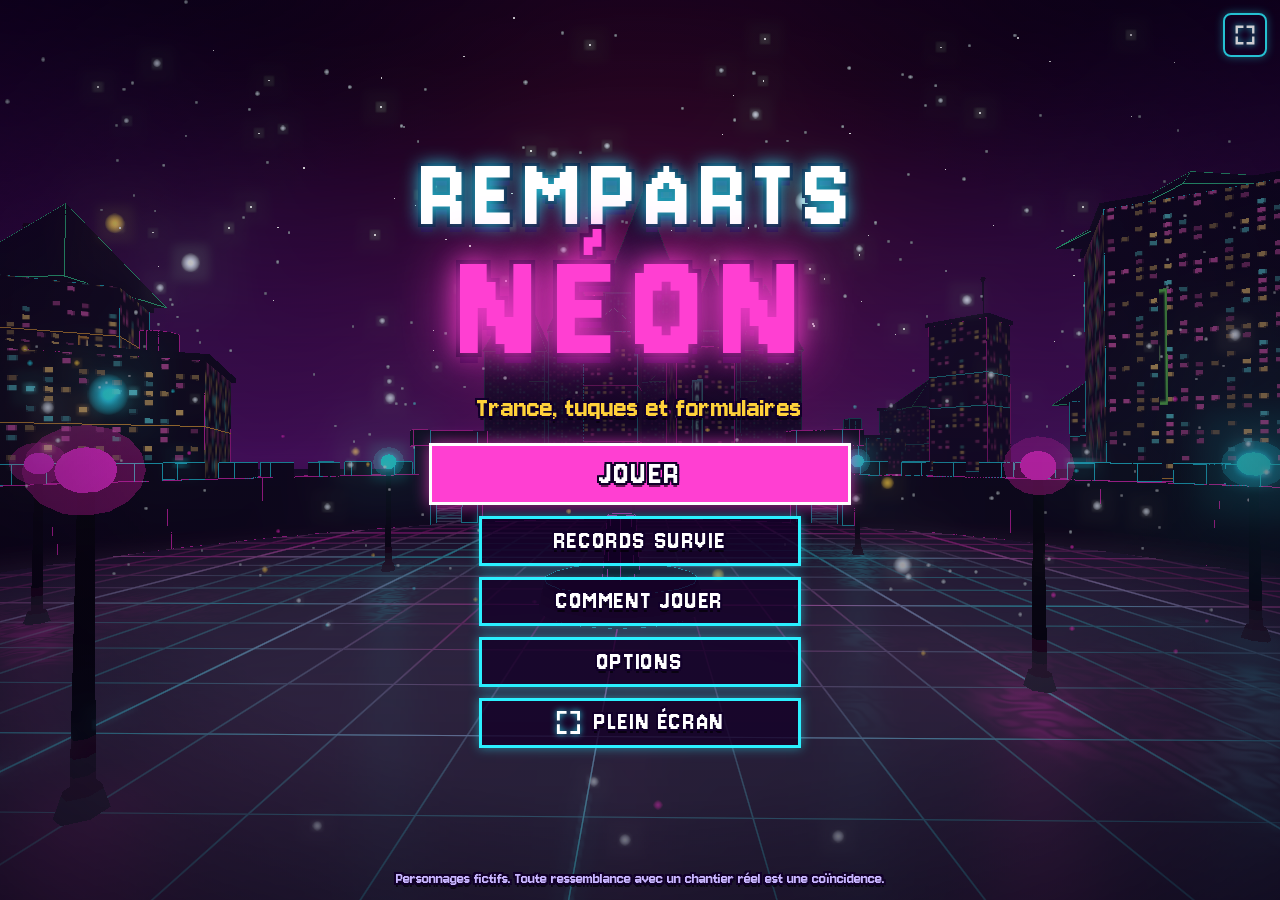
<file: index.html>
<!doctype html>
<html lang="fr-CA">
<head>
<meta charset="utf-8">
<meta name="viewport" content="width=device-width,initial-scale=1,maximum-scale=1,user-scalable=no,viewport-fit=cover">
<title>Remparts Néon</title>
<meta name="theme-color" content="#12002a">
<meta name="apple-mobile-web-app-capable" content="yes">
<meta name="mobile-web-app-capable" content="yes">
<meta name="apple-mobile-web-app-status-bar-style" content="black-translucent">
<meta name="apple-mobile-web-app-title" content="Remparts Néon">
<link rel="apple-touch-icon" href="assets/icon192.png">
<link rel="manifest" href="manifest.webmanifest">
<link rel="icon" href="assets/icon192.png">
<link rel="stylesheet" href="style.css">
<script type="importmap">{ "imports": { "three": "./vendor/three.module.min.js", "three/addons/": "./vendor/jsm/" } }</script>
</head>
<body>
<div id="app"></div>
<div id="vignette"></div><div id="hurt"></div>
<div id="hud" class="hidden">
  <div id="hpbox"><div class="lbl">SANTÉ</div><div id="hpbar"><div id="hpfill"></div><span id="hptxt">100</span></div><div id="dashes"></div></div>
  <div id="cashbox"><span class="coin"></span><span id="cash">0</span><small>piasses néon</small></div>
  <div id="wavebox"><div id="wavelbl">VAGUE 1/3</div><div id="seclbl">ÇA MONTE…</div></div>
  <div id="bossbox" class="hidden"><div id="bossname">BOSS</div><div id="bossbar"><div id="bossfill"></div></div></div>
  <div id="score">0</div>
  <div id="cross"><div class="ch"></div><div id="beatL" class="bt"></div><div id="beatL2" class="bt"></div><div id="beatR" class="bt"></div><div id="beatR2" class="bt"></div><div id="beatC"></div><div id="hitmark"><i></i><i></i><i></i><i></i></div></div>
  <div id="streak"></div>
  <div id="altbox"><div id="altico"></div><div id="altname">RONDELLE</div><div id="altbar"><div id="altfill"></div></div></div>
  <div id="beattrack"><div id="beattarget"></div><div id="judge"></div></div>
  <div id="banner"></div>
  <div id="toast"></div>
</div>
<div id="floats"></div>
<div id="radio" class="hidden"><div class="rhead"><span class="eq"><i></i><i></i><i></i><i></i></span><span id="djname"></span></div><div id="rtext"></div></div>

<section id="title" class="screen">
  <div class="logo"><div class="l1">REMPARTS</div><div class="l2">NÉON</div><div class="sub">Trance, tuques et formulaires</div></div>
  <div class="menu">
    <button class="btn big" id="bPlay">JOUER</button>
    <button class="btn" id="bRecs">RECORDS SURVIE</button>
    <button class="btn" id="bHelp">COMMENT JOUER</button>
    <button class="btn" id="bOpts">OPTIONS</button>
    <button class="btn fsbtn" id="bFull" data-fs><span class="fsico"></span><span class="fstxt">PLEIN ÉCRAN</span></button>
  </div>
  <div class="foot">Personnages fictifs. Toute ressemblance avec un chantier réel est une coïncidence.</div>
</section>

<section id="paths" class="screen hidden">
  <h1>CHOISIS TON ARME</h1>
  <div id="pathcards"></div>
  <div id="modepick"></div>
  <div id="lvlpick"></div>
  <button class="btn" id="bBack1">◀ RETOUR</button>
</section>

<section id="help" class="screen hidden">
  <h1>COMMENT JOUER</h1>
  <div class="panel helptxt">
    <p><b>But :</b> survis aux vagues. La musique les pilote : le <b>build-up</b> monte, le <b>drop</b> lâche la horde, le <b>breakdown</b> te laisse souffler.</p>
    <p><b>Sur le beat :</b> frappe ou tire au moment où les barres se rejoignent au centre du viseur : dégâts bonus. Pas obligé, juste payant.</p>
    <p><b>Esquive :</b> pendant l'esquive, tu es intouchable. Esquive juste avant un coup pour une <b>esquive parfaite</b> (ralenti, charge rendue).</p>
    <p><b>Piasses néon :</b> ramasse-les et dépense-les au Dépanneur Néon entre les vagues.</p>
    <table><tr><th></th><th>Clavier / souris</th><th>Manette</th><th>Tactile</th></tr>
      <tr><td>Bouger</td><td>WASD / ZQSD</td><td>Stick gauche</td><td>Pouce gauche</td></tr>
      <tr><td>Viser</td><td>Souris</td><td>Stick droit</td><td>Glisser à droite</td></tr>
      <tr><td>Attaque</td><td>Clic gauche</td><td>RT</td><td>Bouton FEU (ou tir auto)</td></tr>
      <tr><td>Spécial</td><td>Clic droit / E</td><td>LT</td><td>SPÉCIAL</td></tr>
      <tr><td>Esquive</td><td>Espace / Maj</td><td>A</td><td>ESQUIVE</td></tr>
      <tr><td>Pause</td><td>Échap / P</td><td>Start</td><td>⏸</td></tr>
      <tr><td>Plein écran</td><td>F</td><td>–</td><td>Bouton ⛶ (coin)</td></tr></table>
  </div>
  <button class="btn" id="bBack2">◀ RETOUR</button>
</section>

<section id="opts" class="screen hidden">
  <h1>OPTIONS</h1>
  <div class="panel opts">
    <label>Volume général <input type="range" id="oVol" min="0" max="1" step="0.05"></label>
    <label>Musique <input type="range" id="oMVol" min="0" max="1" step="0.05"></label>
    <label>Effets sonores <input type="range" id="oSVol" min="0" max="1" step="0.05"></label>
    <label>Sensibilité <input type="range" id="oSens" min="0.3" max="2.5" step="0.05"></label>
    <label>Effets <select id="oQual"><option value="high">Élevés (bloom)</option><option value="low">Bas (téléphones)</option></select></label>
    <label>Secousses de l'écran <select id="oShake"><option value="1">Fortes</option><option value="0.5">Douces</option><option value="0">Aucune</option></select></label>
    <label>Chiffres de dégâts <input type="checkbox" id="oNums"></label>
    <label>Vibrations (tactile) <input type="checkbox" id="oVib"></label>
    <label>Tir auto (tactile) <input type="checkbox" id="oAuto"></label>
  </div>
  <button class="btn" id="bBack3">◀ RETOUR</button>
</section>

<section id="records" class="screen hidden">
  <h1>RECORDS · SURVIE</h1>
  <div class="panel"><table id="rectable" class="rectable"></table></div>
  <button class="btn" id="bBack4">◀ RETOUR</button>
</section>

<section id="lvlcard" class="screen hidden"><div class="lvnum" id="lvnum">QUARTIER 1</div><div class="lvname" id="lvname"></div><div class="lvsub" id="lvsub"></div></section>

<section id="shop" class="screen hidden">
  <div class="shophead"><h1>DÉPANNEUR NÉON <small>ouvert 24 h</small></h1><div class="shopcash"><span class="coin"></span><span id="scash">0</span></div></div>
  <div id="cards"></div>
  <div class="shopfoot"><div id="nextinfo"></div><button class="btn big" id="bNext">VAGUE SUIVANTE ▶</button></div>
</section>

<section id="pause" class="screen hidden">
  <h1>PAUSE</h1>
  <div class="menu"><button class="btn big" id="bResume">CONTINUER</button><button class="btn" id="bPOpts">OPTIONS</button><button class="btn fsbtn" id="bPFull" data-fs><span class="fsico"></span><span class="fstxt">PLEIN ÉCRAN</span></button><button class="btn" id="bQuit">MENU PRINCIPAL</button></div>
</section>

<section id="over" class="screen hidden">
  <h1 class="red">K.-O. SUR LES REMPARTS!</h1>
  <div class="panel" id="overstats"></div>
  <div class="menu"><button class="btn big" id="bRetry">RECOMMENCER LA VAGUE</button><button class="btn" id="bQuit2">MENU PRINCIPAL</button></div>
</section>

<section id="win" class="screen hidden">
  <h1>QUÉBEC EST SAUVÉE!</h1>
  <div class="panel" id="winstats"></div>
  <div class="menu"><button class="btn big" id="bAgain">REJOUER</button></div>
</section>

<div id="touch" class="hidden">
  <div id="tl"><div id="khint"></div><div id="knob0"><div id="knob"></div></div></div>
  <div id="tr"></div>
  <div id="lookhint">GLISSE ICI POUR VISER</div><button id="tFire" class="tb">FEU</button><button id="tAlt" class="tb">SPÉCIAL</button><button id="tDash" class="tb">ESQUIVE</button><button id="tPause" class="tb">⏸</button>
</div>
<button id="fsCorner" class="fscorner" data-fs title="Plein écran (F)" aria-label="Plein écran (F)"><span class="fsico"></span></button>
<div id="fshint"></div>
<div id="rotate" class="hidden">Tourne ton téléphone à l'horizontale ↻</div>
<div id="err" class="hidden"></div>
<script type="module" src="js/main.js"></script>
</body>
</html>
</file>
<file: style.css>
@font-face { font-family: 'Jersey 10'; src: url(assets/fonts/Jersey10.ttf); font-display: block; }
:root { --pink: #ff3fd2; --cyan: #2bf0ff; --gold: #ffd23a; --green: #8dff3a; --ol: #12002a;
  --o: 0 0 0 transparent; --u: clamp(16px, 2.3vh, 30px); }
* { box-sizing: border-box; -webkit-tap-highlight-color: transparent; }
html, body { margin: 0; height: 100%; overflow: hidden; background: #07000f; color: #fff; font-family: 'Jersey 10', system-ui, sans-serif; user-select: none; -webkit-user-select: none; touch-action: none; }
#app, #app canvas { position: fixed; inset: 0; width: 100%; height: 100%; display: block; }
.hidden { display: none !important; }
/* contour net autour de tout le texte (lisibilité) */
.ol, #hud, .screen, #radio, #floats, #touch { text-shadow: 2px 0 var(--ol), -2px 0 var(--ol), 0 2px var(--ol), 0 -2px var(--ol), 2px 2px var(--ol), -2px -2px var(--ol), 2px -2px var(--ol), -2px 2px var(--ol), 0 4px 0 rgba(0,0,0,.6); }
#hud { position: fixed; inset: 0; pointer-events: none; font-size: calc(var(--u) * 1.1); letter-spacing: .04em; }
#hpbox { position: absolute; left: 2.2vh; top: 2vh; width: min(34vw, 340px); }
.lbl { font-size: calc(var(--u) * .9); color: var(--cyan); }
#hpbar { position: relative; height: calc(var(--u) * 1.15); border: 3px solid #fff; background: #200018; box-shadow: 0 0 12px var(--pink); }
#hpfill { position: absolute; inset: 0; width: 100%; background: linear-gradient(90deg, #ff2b6d, #ff3fd2); transition: width .15s; }
#hptxt { position: absolute; inset: 0; display: flex; align-items: center; justify-content: center; font-size: calc(var(--u) * 1.05); }
#dashes { display: flex; gap: 6px; margin-top: 6px; }
#dashes i { display: block; width: calc(var(--u) * 1.6); height: calc(var(--u) * .45); border: 2px solid #fff; background: var(--cyan); box-shadow: 0 0 8px var(--cyan); }
#dashes i.off { background: #102030; box-shadow: none; }
#cashbox { position: absolute; right: 2.2vh; top: 2vh; text-align: right; font-size: calc(var(--u) * 1.7); color: var(--green); }
#cashbox small { display: block; font-size: calc(var(--u) * .8); color: #d9ffc4; }
.coin { display: inline-block; width: .75em; height: .75em; border-radius: 50%; background: var(--green); box-shadow: 0 0 10px var(--green), inset 0 0 0 3px #2b6b00; margin-right: .25em; vertical-align: -.05em; }
#score { position: absolute; right: 2.2vh; top: calc(2vh + var(--u) * 3.4); font-size: calc(var(--u) * 1); color: #fff; opacity: .9; }
#wavebox { position: absolute; left: 50%; top: 1.6vh; transform: translateX(-50%); text-align: center; }
#wavelbl { font-size: calc(var(--u) * 1.15); color: #fff; }
#seclbl { font-size: calc(var(--u) * 1.4); color: var(--gold); }
#seclbl.drop { color: var(--pink); } #seclbl.break { color: var(--cyan); }
#bossbox { position: absolute; left: 50%; top: calc(1.6vh + var(--u) * 3.2); transform: translateX(-50%); width: min(60vw, 640px); text-align: center; }
#bossname { color: var(--gold); font-size: calc(var(--u) * 1.2); }
#bossbar { height: calc(var(--u) * .8); border: 3px solid #fff; background: #200018; }
#bossfill { height: 100%; width: 100%; background: linear-gradient(90deg, var(--gold), #ff7a1a); box-shadow: 0 0 12px #ff7a1a; }
#cross { position: absolute; left: 50%; top: 50%; width: 0; height: 0; }
#cross .ch { position: absolute; left: -9px; top: -9px; width: 18px; height: 18px; border: 2px solid #fff; border-radius: 50%; box-shadow: 0 0 6px var(--cyan); }
#cross .ch::after { content: ''; position: absolute; left: 6px; top: 6px; width: 2px; height: 2px; background: #fff; }
#cross .bt { position: absolute; top: -10px; width: 4px; height: 20px; background: var(--cyan); box-shadow: 0 0 8px var(--cyan); border-radius: 2px; }
#cross #beatC { position: absolute; left: -22px; top: -22px; width: 44px; height: 44px; border: 3px solid var(--pink); border-radius: 50%; opacity: 0; box-shadow: 0 0 16px var(--pink); }
#cross.hit .ch { border-color: var(--pink); box-shadow: 0 0 14px var(--pink); }
#streak { position: absolute; left: 50%; top: calc(50% + 40px); transform: translateX(-50%); color: var(--pink); font-size: calc(var(--u) * 1.15); white-space: nowrap; }
#altbox { position: absolute; right: 2.2vh; bottom: 2.4vh; width: min(26vw, 240px); text-align: right; }
#altname { font-size: calc(var(--u) * 1); color: var(--cyan); }
#altbar { height: calc(var(--u) * .6); border: 2px solid #fff; background: #001a22; }
#altfill { height: 100%; background: var(--cyan); box-shadow: 0 0 8px var(--cyan); }
#altbox.ready #altname { color: #fff; } #altbox.ready #altbar { box-shadow: 0 0 12px var(--cyan); }
#banner { position: absolute; left: 0; right: 0; top: 30%; text-align: center; font-size: calc(var(--u) * 3.6); color: #fff; opacity: 0; transition: opacity .25s, transform .25s; transform: scale(.9); letter-spacing: .06em; }
#banner.on { opacity: 1; transform: scale(1); }
#banner.pink { color: var(--pink); } #banner.cyan { color: var(--cyan); } #banner.gold { color: var(--gold); }
#toast { position: absolute; left: 50%; bottom: 14vh; transform: translateX(-50%); font-size: var(--u); color: #fff; opacity: 0; transition: opacity .3s; }
#toast.on { opacity: 1; }
#vignette { position: fixed; inset: 0; pointer-events: none; background: radial-gradient(ellipse at center, transparent 55%, rgba(10,0,25,.55) 100%); }
#hurt { position: fixed; inset: 0; pointer-events: none; background: radial-gradient(ellipse at center, transparent 40%, rgba(255,20,60,.55) 100%); opacity: 0; }
#floats { position: fixed; inset: 0; pointer-events: none; overflow: hidden; }
#floats div { position: absolute; left: 0; top: 0; white-space: nowrap; font-size: calc(var(--u) * 1.05); will-change: transform, opacity; }
#floats div.big { font-size: calc(var(--u) * 1.5); }
/* radio */
#radio { z-index: 5; position: fixed; left: 2.2vh; bottom: 2.4vh; width: min(46vw, 520px); background: rgba(14,0,30,.86); border: 3px solid var(--pink); box-shadow: 0 0 18px rgba(255,63,210,.6); padding: .5em .8em .7em; font-size: calc(var(--u) * 1.02); line-height: 1.15; pointer-events: none; }
.rhead { color: var(--gold); font-size: calc(var(--u) * .9); display: flex; align-items: center; gap: .5em; margin-bottom: .2em; }
.eq { display: inline-flex; gap: 2px; align-items: flex-end; height: 1em; } .eq i { width: 4px; background: var(--cyan); animation: eq .5s infinite alternate; }
.eq i:nth-child(2) { animation-delay: .15s } .eq i:nth-child(3) { animation-delay: .3s } .eq i:nth-child(4) { animation-delay: .05s }
@keyframes eq { from { height: 20% } to { height: 100% } }
/* écrans */
.screen { position: fixed; inset: 0; display: flex; flex-direction: column; align-items: center; justify-content: center; gap: 2.2vh; background: radial-gradient(ellipse at center, rgba(20,0,40,.35), rgba(5,0,15,.82)); font-size: calc(var(--u) * 1.1); }
#title { background: linear-gradient(180deg, rgba(5,0,15,.1), rgba(5,0,15,.55)); }
.screen h1 { margin: 0; font-weight: normal; font-size: calc(var(--u) * 2.6); color: var(--cyan); letter-spacing: .06em; text-align: center; }
.screen h1 small { font-size: .45em; color: var(--gold); }
h1.red { color: #ff4f6d !important; }
.logo { text-align: center; line-height: .82; }
.logo .l1 { font-size: calc(var(--u) * 5.2); color: #fff; letter-spacing: .08em; text-shadow: 0 0 18px var(--cyan), 3px 3px 0 var(--ol), -3px -3px 0 var(--ol), 3px -3px 0 var(--ol), -3px 3px 0 var(--ol), 0 8px 0 #2b0040; }
.logo .l2 { font-size: calc(var(--u) * 8); color: var(--pink); letter-spacing: .1em; text-shadow: 0 0 26px var(--pink), 0 0 60px var(--pink), 4px 4px 0 var(--ol), -4px -4px 0 var(--ol), 4px -4px 0 var(--ol), -4px 4px 0 var(--ol), 0 10px 0 #2b0040; }
.logo .sub { font-size: calc(var(--u) * 1.5); color: var(--gold); margin-top: .5em; line-height: 1; }
.menu { display: flex; flex-direction: column; gap: 1.2vh; align-items: center; }
.foot { position: absolute; bottom: 1.5vh; font-size: calc(var(--u) * .8); color: #c9b6ff; text-align: center; padding: 0 1em; }
.btn { font-family: inherit; font-size: calc(var(--u) * 1.3); color: #fff; background: rgba(20,0,40,.8); border: 3px solid var(--cyan); padding: .25em 1.2em .3em; min-width: 12em; cursor: pointer; letter-spacing: .06em; box-shadow: 0 0 10px rgba(43,240,255,.5); text-shadow: inherit; pointer-events: auto; }
.btn.big { font-size: calc(var(--u) * 1.7); border-color: var(--pink); box-shadow: 0 0 16px rgba(255,63,210,.7); }
.btn:hover, .btn:focus, .btn.focus { outline: none; background: var(--pink); color: #fff; border-color: #fff; }
.btn:disabled { opacity: .45; cursor: default; }
.panel { background: rgba(14,0,30,.88); border: 3px solid var(--cyan); padding: 1em 1.4em; max-width: min(92vw, 900px); }
.helptxt p { margin: .3em 0 .6em; } .helptxt table { border-collapse: collapse; width: 100%; } .helptxt td, .helptxt th { padding: .1em .6em; text-align: left; font-weight: normal; } .helptxt th { color: var(--gold); } .helptxt td:first-child { color: var(--cyan); }
.opts { display: flex; flex-direction: column; gap: .8em; min-width: min(80vw, 480px); } .opts label { display: flex; justify-content: space-between; gap: 1em; align-items: center; }
.opts select, .opts input { font-family: inherit; font-size: calc(var(--u) * 1); }
.opts input[type=range] { width: 50%; } .opts input[type=checkbox] { width: 1.4em; height: 1.4em; }
#pathcards { display: flex; gap: 2vw; flex-wrap: wrap; justify-content: center; max-width: 96vw; }
.pcard { width: min(29vw, 330px); background: rgba(14,0,30,.9); border: 3px solid var(--c); padding: .8em 1em 1em; cursor: pointer; box-shadow: 0 0 16px var(--c); display: flex; flex-direction: column; gap: .3em; font-family: inherit; color: #fff; text-align: left; font-size: calc(var(--u) * 1); text-shadow: inherit; }
.pcard:hover, .pcard:focus, .pcard.focus { outline: none; transform: translateY(-4px); background: rgba(40,0,60,.95); box-shadow: 0 0 30px var(--c); }
.pcard .pn { font-size: calc(var(--u) * 1.9); color: var(--c); line-height: 1; } .pcard .pt { color: var(--gold); } .pcard .pd { line-height: 1.1; min-height: 3.4em; }
.pcard svg { width: 100%; height: calc(var(--u) * 4.5); }
.stat { display: flex; align-items: center; gap: .5em; } .stat span { width: 5.2em; color: #cfc2ff; } .stat b { display: inline-block; height: .5em; background: var(--c); box-shadow: 0 0 6px var(--c); }
#lvlpick { display: flex; gap: 1em; align-items: center; flex-wrap: wrap; justify-content: center; } #lvlpick .btn { min-width: 0; font-size: calc(var(--u) * 1); }
#lvlpick .btn.sel { border-color: var(--gold); color: var(--gold); }
#lvlcard { background: rgba(5,0,15,.5); pointer-events: none; }
.lvnum { color: var(--gold); font-size: calc(var(--u) * 1.6); } .lvname { font-size: calc(var(--u) * 4.4); color: var(--pink); text-shadow: 0 0 24px var(--pink), 3px 3px 0 var(--ol), -3px -3px 0 var(--ol), 3px -3px 0 var(--ol), -3px 3px 0 var(--ol); } .lvsub { font-size: calc(var(--u) * 1.4); color: var(--cyan); }
/* boutique */
#shop { justify-content: flex-start; padding-top: 2.5vh; gap: 1.6vh; }
.shophead { display: flex; align-items: center; gap: 4vw; } .shopcash { font-size: calc(var(--u) * 2); color: var(--green); }
#cards { display: grid; grid-template-columns: repeat(5, minmax(0, 1fr)); gap: 1.2vh 1vw; width: min(96vw, 1280px); }
.card { font-family: inherit; color: #fff; text-align: left; background: rgba(14,0,30,.92); border: 3px solid var(--c, var(--cyan)); padding: .4em .6em .5em; cursor: pointer; display: flex; flex-direction: column; gap: .15em; font-size: calc(var(--u) * .95); text-shadow: inherit; line-height: 1.05; }
.card .cn { font-size: calc(var(--u) * 1.15); color: var(--c, var(--cyan)); } .card .cd { color: #e8e0ff; flex: 1; } .card .cl { display: flex; gap: 3px; } .card .cl i { width: .8em; height: .35em; border: 1px solid #fff; } .card .cl i.on { background: var(--c, var(--cyan)); }
.card .cc { font-size: calc(var(--u) * 1.15); color: var(--green); }
.card.poor .cc { color: #ff6a8a; } .card.max { opacity: .55; } .card.max .cc { color: var(--gold); }
.card:hover, .card:focus, .card.focus { outline: none; background: rgba(60,0,80,.95); box-shadow: 0 0 18px var(--c, var(--cyan)); }
.card.bought { animation: bought .35s; } @keyframes bought { 0% { transform: scale(1.08); background: var(--c); } 100% { transform: scale(1); } }
.shopfoot { display: flex; align-items: center; gap: 3vw; } #nextinfo { color: var(--gold); font-size: calc(var(--u) * 1.1); max-width: 40vw; }
body.shopping #radio { width: min(30vw, 340px); font-size: calc(var(--u) * .9); }
body.shopping .shopfoot { padding-left: min(24vw, 280px); gap: 2vw; } body.shopping #nextinfo { max-width: 30vw; }
body.touch.shopping .shopfoot { padding-left: 0; }
/* tactile */
#touch { position: fixed; inset: 0; pointer-events: none; }
#tl { position: absolute; left: 0; bottom: 0; width: 42%; height: 78%; pointer-events: auto; }
#tr { position: absolute; right: 0; top: 0; width: 58%; height: 100%; pointer-events: auto; }
#knob0 { position: absolute; width: 130px; height: 130px; margin: -65px 0 0 -65px; border: 3px solid rgba(43,240,255,.6); border-radius: 50%; display: none; }
#knob { position: absolute; left: 40px; top: 40px; width: 50px; height: 50px; border-radius: 50%; background: rgba(255,63,210,.6); border: 3px solid #fff; }
.tb { position: absolute; pointer-events: auto; font-family: inherit; color: #fff; background: rgba(20,0,40,.55); border: 3px solid var(--pink); border-radius: 50%; font-size: 20px; text-shadow: inherit; }
#tFire { right: 3vw; bottom: 13vh; width: 140px; height: 140px; font-size: 30px; border-width: 4px; }
#tAlt { right: calc(3vw + 150px); bottom: 4vh; width: 104px; height: 104px; border-color: var(--cyan); font-size: 18px; }
#tDash { right: calc(3vw + 160px); bottom: calc(4vh + 120px); width: 100px; height: 100px; border-color: var(--gold); font-size: 18px; }
#tAlt, #tDash { background: conic-gradient(rgba(255,255,255,.22) calc(var(--cd, 1) * 360deg), rgba(20,0,40,.6) 0); }
#tAlt.ready { box-shadow: 0 0 16px var(--cyan); } #tDash.ready { box-shadow: 0 0 16px var(--gold); }
#tPause { right: 50%; top: 1vh; width: 56px; height: 56px; transform: translateX(50%); top: auto; bottom: 1vh; }
#khint { position: absolute; left: 8vw; bottom: 12vh; width: 120px; height: 120px; border: 3px dashed rgba(43,240,255,.28); border-radius: 50%; pointer-events: none; }
#lookhint { position: absolute; right: 26vw; top: 46vh; font-size: 16px; color: rgba(255,255,255,.35); pointer-events: none; animation: fadehint 6s forwards; }
@keyframes fadehint { 0%, 70% { opacity: 1; } 100% { opacity: 0; } }
.tb.on { background: rgba(255,63,210,.6); }
body.touch #altbox { bottom: auto; top: calc(2vh + var(--u) * 5); }
body.touch #radio { bottom: auto; top: calc(2vh + var(--u) * 4.5); width: min(40vw, 420px); font-size: calc(var(--u) * .95); }
#rotate { position: fixed; inset: 0; background: #12002a; display: flex; align-items: center; justify-content: center; font-size: 28px; color: var(--pink); z-index: 50; text-align: center; padding: 1em; }
#err { position: fixed; left: 0; right: 0; bottom: 0; background: #400; color: #fff; padding: .5em; font-size: 16px; z-index: 60; }
@media (max-width: 900px) { #cards { grid-template-columns: repeat(4, minmax(0, 1fr)); } }
@media (max-height: 500px) { :root { --u: clamp(15px, 3.6vh, 24px); } .logo .l2 { font-size: calc(var(--u) * 6); } .logo .l1 { font-size: calc(var(--u) * 4); } .pcard .pd { min-height: 0; } .pcard svg { height: calc(var(--u) * 2.6); } #cards { gap: .8vh .8vw; } }

#hitmark { position: absolute; left: 0; top: 0; opacity: 0; }
#hitmark i { position: absolute; width: 3px; height: 11px; background: #fff; left: -1.5px; top: -5.5px; box-shadow: 0 0 6px #fff; }
#hitmark i:nth-child(1) { transform: rotate(45deg) translateY(-15px); } #hitmark i:nth-child(2) { transform: rotate(135deg) translateY(-15px); }
#hitmark i:nth-child(3) { transform: rotate(225deg) translateY(-15px); } #hitmark i:nth-child(4) { transform: rotate(315deg) translateY(-15px); }
#hitmark.on { opacity: 1; } #hitmark.beat i { background: var(--pink); box-shadow: 0 0 8px var(--pink); }
#hitmark.kill i { background: var(--gold); box-shadow: 0 0 10px var(--gold); height: 16px; top: -8px; }
#floats div.num { font-size: calc(var(--u) * 1.1); } #floats div.num.big { font-size: calc(var(--u) * 1.5); }

#modepick { display: flex; gap: .6em; align-items: center; flex-wrap: wrap; justify-content: center; }
#modepick .btn, .chip { min-width: 0; font-size: calc(var(--u) * 1); padding: .15em .8em .2em; }
.btn.chip.sel, #modepick .btn.sel { border-color: var(--gold); color: var(--gold); box-shadow: 0 0 12px rgba(255,210,58,.6); }
.rectable { border-collapse: collapse; } .rectable td, .rectable th { padding: .15em .7em; text-align: left; font-weight: normal; } .rectable th { color: var(--gold); } .rectable tr:nth-child(2) td { color: var(--pink); }
#cross .bt { display: none; }
#beattrack { position: absolute; left: 50%; bottom: 16vh; transform: translateX(-50%); width: min(34vw, 380px); height: calc(var(--u) * 1.3); border-top: 2px solid rgba(255,255,255,.25); border-bottom: 2px solid rgba(255,255,255,.25); background: linear-gradient(90deg, transparent, rgba(20,0,40,.6) 20%, rgba(20,0,40,.6) 80%, transparent); }
#beattrack .note { position: absolute; left: 50%; top: 15%; width: 6px; height: 70%; margin-left: -3px; border-radius: 3px; background: var(--cyan); box-shadow: 0 0 10px currentColor; }
#beattarget { position: absolute; left: 50%; top: 50%; width: calc(var(--u) * 1.9); height: calc(var(--u) * 1.9); border: 3px solid #fff; border-radius: 50%; box-shadow: 0 0 12px var(--pink), inset 0 0 8px var(--pink); }
#judge { position: absolute; left: 50%; bottom: 120%; transform: translateX(-50%) scale(.8); white-space: nowrap; font-size: calc(var(--u) * 1.2); opacity: 0; transition: opacity .1s, transform .1s; }
#judge.on { opacity: 1; transform: translateX(-50%) scale(1); } #judge.gold { color: var(--gold); } #judge.pink { color: var(--pink); } #judge.cyan { color: var(--cyan); }
#cards { grid-template-columns: repeat(5, minmax(0, 1fr)); }
/* ---------- plein écran ---------- */
/* zones sûres (encoche, barre d'accueil) : surtout utile en plein écran sur téléphone */
#hud, #touch { top: env(safe-area-inset-top, 0px); right: env(safe-area-inset-right, 0px); bottom: env(safe-area-inset-bottom, 0px); left: env(safe-area-inset-left, 0px); }
.screen { padding: env(safe-area-inset-top, 0px) env(safe-area-inset-right, 0px) env(safe-area-inset-bottom, 0px) env(safe-area-inset-left, 0px); }
#radio { left: calc(2.2vh + env(safe-area-inset-left, 0px)); }
#cross { position: fixed; } /* le viseur reste au centre exact de l'image 3D */
.fsbtn { display: inline-flex; align-items: center; justify-content: center; gap: .45em; }
.fsico { display: inline-flex; width: 1em; height: 1em; }
.fsico svg { width: 100%; height: 100%; fill: none; stroke: currentColor; stroke-width: 2.6; stroke-linecap: square; filter: drop-shadow(0 0 3px var(--cyan)); }
.fscorner { position: fixed; z-index: 40; top: calc(1.4vh + env(safe-area-inset-top, 0px)); right: calc(1.4vh + env(safe-area-inset-right, 0px)); width: 44px; height: 44px; padding: 9px; display: flex; align-items: center; justify-content: center;
  color: #fff; background: rgba(20,0,40,.55); border: 2px solid var(--cyan); border-radius: 8px; box-shadow: 0 0 8px rgba(43,240,255,.45); cursor: pointer; opacity: .8; touch-action: manipulation; }
.fscorner .fsico { width: 100%; height: 100%; }
.fscorner:hover, .fscorner:focus-visible { opacity: 1; background: var(--pink); border-color: #fff; outline: none; }
.fscorner.on { opacity: .55; }
/* le bouton du coin prend la place en haut à droite : décaler l'argent et le pointage */
#cashbox, #score { right: calc(2.2vh + 52px); }
html.fs-none .fscorner, html.fs-none .fsbtn { display: none !important; }
html.fs-none #cashbox, html.fs-none #score { right: 2.2vh; }
#fshint { position: fixed; z-index: 45; left: 50%; top: calc(64px + env(safe-area-inset-top, 0px)); transform: translateX(-50%); width: min(90vw, 560px); padding: .5em .8em; background: rgba(14,0,30,.92); border: 2px solid var(--gold); color: #fff; font-size: 18px; text-align: center; opacity: 0; pointer-events: none; transition: opacity .3s; }
#fshint.on { opacity: 1; }
/* repli « pseudo plein écran » (iPhone Safari) : la page occupe tout l'écran visible */
html.pseudo-fs, html.pseudo-fs body { position: fixed; inset: 0; width: 100vw; height: 100vh; width: 100dvw; height: 100dvh; overflow: hidden; overscroll-behavior: none; }
html.pseudo-fs #app, html.pseudo-fs #app canvas { width: 100dvw; height: 100dvh; }
html.pseudo-fs .foot { display: none; }
/* écrans bas (téléphone à l'horizontale) : le menu titre est déjà plein, le bouton du coin suffit */
@media (max-height: 520px) { #title #bFull { display: none; } }
</file>
